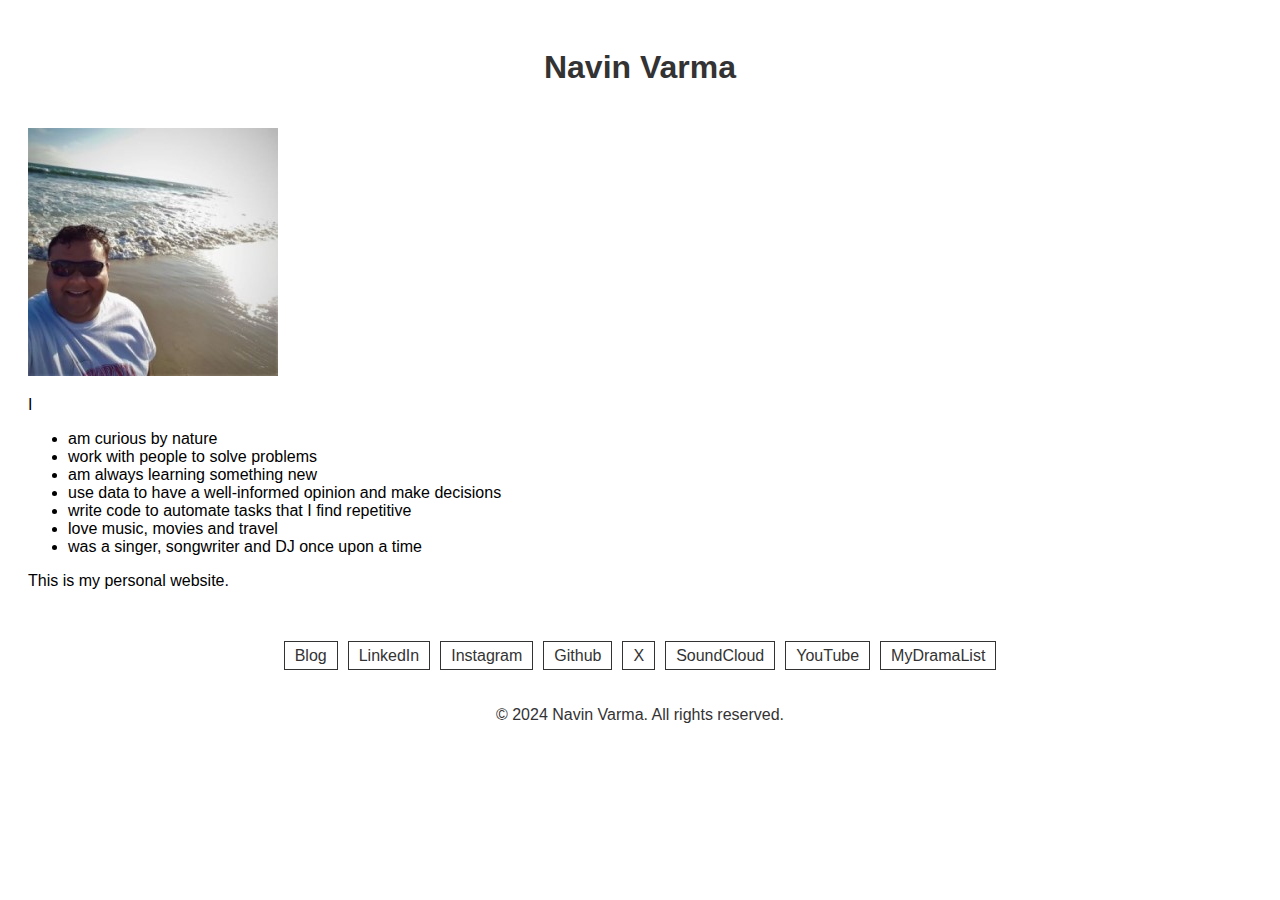
<file: index.html>
<!DOCTYPE html>
<html lang="en">

<head>
    <meta charset="UTF-8">
    <meta name="viewport" content="width=device-width, initial-scale=1.0">
    <title>Navin Varma</title>
    <style>
        body {
            font-family: Arial, sans-serif;
            padding: 10px;
            max-width: 100%;
            background-color: white;
        }

        header {
            background-color: white;
            /* Set background color to white */
            color: #333;
            /* Text color */
            text-align: center;
            padding: 10px;
        }

        nav {
            background-color: white;
            /* Set background color to white */
            padding: 10px;
        }

        nav ul {
            list-style-type: none;
            padding: 0;
            display: flex;
            justify-content: center;
        }

        nav ul li {
            margin: 5px;
        }

        nav a {
            text-decoration: none;
            color: #333;
            /* Link color */
            padding: 5px 10px;
            border: 1px solid #333;
            /* Border color */
        }

        nav a:hover {
            background-color: #555;
            color: #fff;
            /* Change text color on hover */
        }

        main {
            padding: 10px;
        }

        .img-thumbnail {
            max-width: 100%;
            height: auto;
        }

        footer {
            background-color: white;
            /* Set background color to white */
            color: #333;
            /* Text color */
            text-align: center;
            padding: 10px;
        }

        /* Media Query for Small Screens (Mobile) */
        @media screen and (max-width: 768px) {
            nav ul {
                flex-direction: column;
                text-align: center;
            }

            nav a {
                display: block;
                margin: 5px auto;
            }
        }
    </style>
</head>

<body>
    <header>
        <h1>Navin Varma</h1>
    </header>

    <main>
        <img src="profile.jpg" alt="Profile Picture" class="img-thumbnail">
        <p class="lead">
            I
        <ul>
            <li>am curious by nature</li>
            <li>work with people to solve problems</li>
            <li>am always learning something new</li>
            <li>use data to have a well-informed opinion and make decisions</li>
            <li>write code to automate tasks that I find repetitive</li>
            <li>love music, movies and travel</li>
            <li>was a singer, songwriter and DJ once upon a time</li>
        </ul>This is my personal website.</p>
    </main>

    <nav>
        <ul>
            <li><a href="https://www.navinvarma.net" target="_blank">Blog</a></li>
            <li><a href="https://www.linkedin.com/in/varmanavin/" target="_blank">LinkedIn</a></li>
            <li><a href="https://www.instagram.com/navinvarma/" target="_blank">Instagram</a></li>
            <li><a href="https://navinvarma.github.io" target="_blank">Github</a></li>
            <li><a href="https://x.com/navinvarma" target="_blank">X</a></li>
            <li><a href="https://soundcloud.com/navinvarma" target="_blank">SoundCloud</a></li>
            <li><a href="https://www.youtube.com/navinvarma" target="_blank">YouTube</a></li>
            <li><a href="https://mydramalist.com/profile/nvarma85" target="_blank">MyDramaList</a></li>
        </ul>
    </nav>

    <footer>
        &copy; 2024 Navin Varma. All rights reserved.
    </footer>
</body>

</html>
</file>
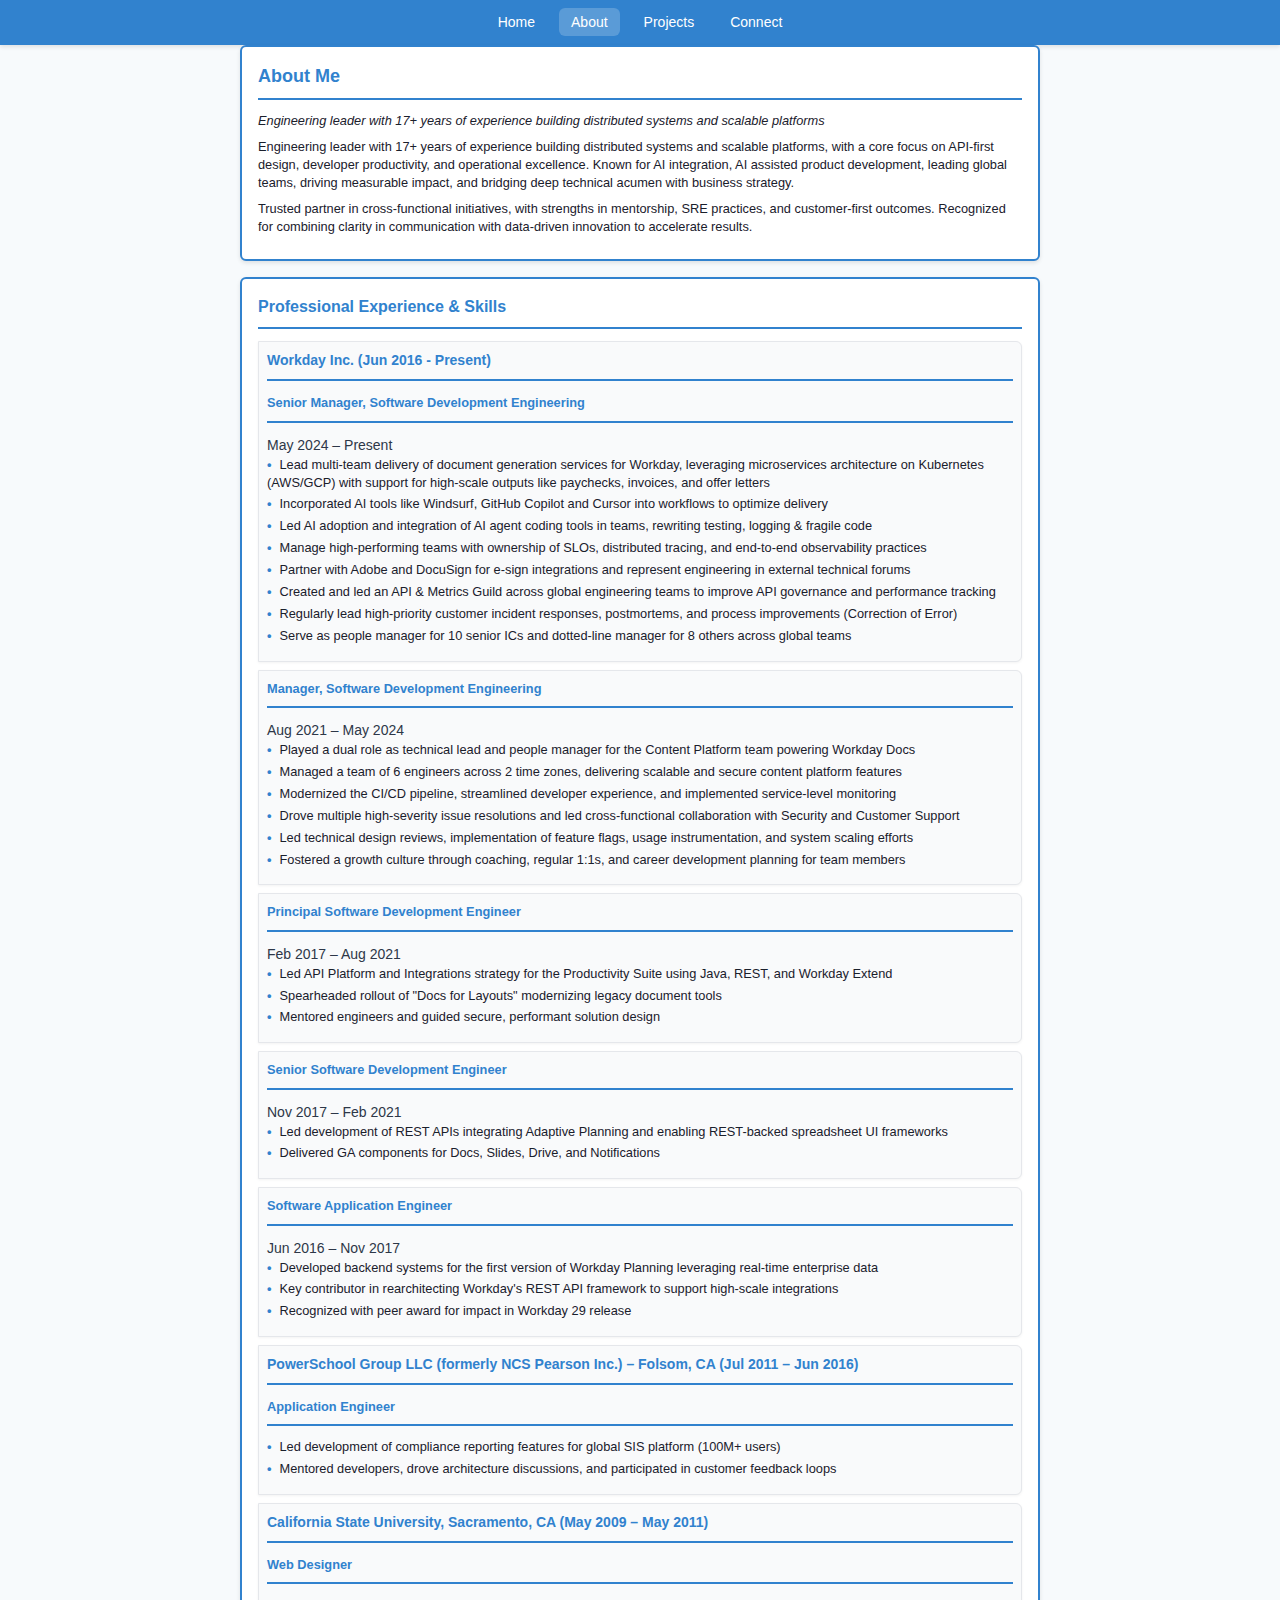
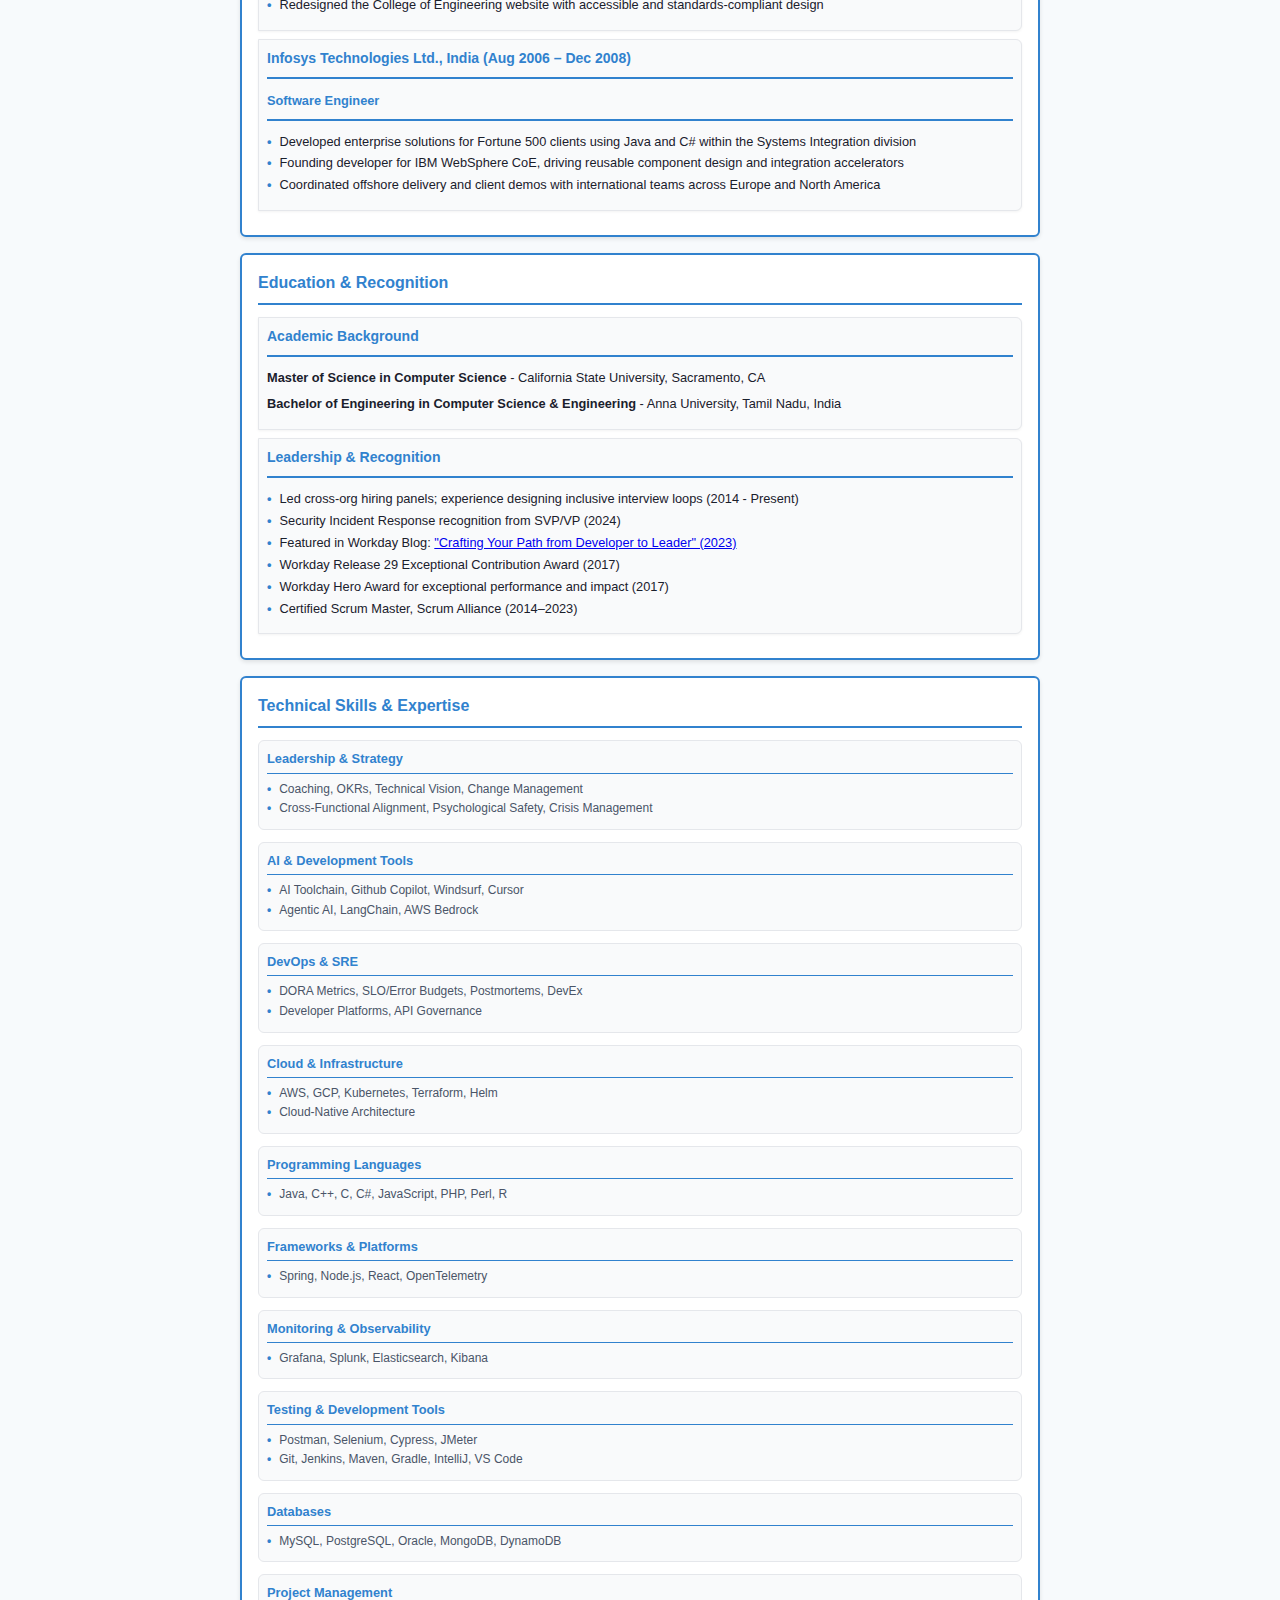
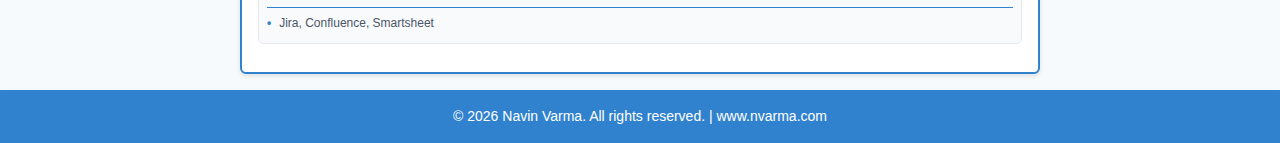
<file: about.html>
<!DOCTYPE html>
<html lang="en">

<head>
    <meta charset="UTF-8">
    <meta name="viewport" content="width=device-width, initial-scale=1.0">
    <title>Navin Varma - AI Engineering Leader & AI Integration Expert | Bay Area AI Professional</title>
    <meta name="description"
        content="AI Engineering Leader with 17+ years of experience building distributed systems and scalable platforms. Bay Area AI professional specializing in AI integration, agentic AI, AI-assisted development, and AI tools at Workday Inc.">
    <meta name="keywords"
        content="Navin Varma, AI Engineering Leader, AI Expert, Bay Area AI, San Francisco AI, AI Integration, Agentic AI, AI-Assisted Development, AI Tools, Machine Learning, Distributed Systems, Microservices, Kubernetes, AWS, GCP, API Design, Developer Productivity, SRE, Operational Excellence">
    <meta name="author" content="Navin Varma">
    <meta name="robots" content="index, follow">

    <!-- Open Graph / Facebook -->
    <meta property="og:type" content="website">
    <meta property="og:url" content="https://www.nvarma.com/about">
    <meta property="og:title"
        content="Navin Varma - AI Engineering Leader & AI Integration Expert | Bay Area AI Leader">
    <meta property="og:description"
        content="AI Engineering Leader with 17+ years of experience building distributed systems and scalable platforms. Bay Area AI expert specializing in AI integration and AI-assisted development at Workday Inc.">
    <meta property="og:image" content="https://www.nvarma.com/profile.jpg">

    <!-- Twitter -->
    <meta property="twitter:card" content="summary_large_image">
    <meta property="twitter:url" content="https://www.nvarma.com/about">
    <meta property="twitter:title"
        content="Navin Varma - AI Engineering Leader & AI Integration Expert | Bay Area AI Leader">
    <meta property="twitter:description"
        content="AI Engineering Leader with 17+ years of experience building distributed systems and scalable platforms. Bay Area AI expert specializing in AI integration and AI-assisted development at Workday Inc.">
    <meta property="twitter:image" content="https://www.nvarma.com/profile.jpg">

    <!-- Structured Data for Professional Profile -->
    <script type="application/ld+json">
    {
        "@context": "https://schema.org",
        "@type": "Person",
        "name": "Navin Varma",
        "jobTitle": "Senior Manager, Software Development Engineering - AI Integration Expert",
        "worksFor": {
            "@type": "Organization",
            "name": "Workday Inc."
        },
        "description": "AI Engineering Leader with 17+ years of experience building distributed systems and scalable platforms. Bay Area AI expert specializing in AI integration, AI assisted coding, and AI development and building high-performing teams.",
        "url": "https://www.nvarma.com",
        "address": {
            "@type": "PostalAddress",
            "addressRegion": "CA",
            "addressCountry": "US",
            "addressLocality": "San Francisco Bay Area"
        },
        "sameAs": [
            "https://www.linkedin.com/in/varmanavin/",
            "https://github.com/navinvarma",
            "https://blog.nvarma.com"
        ],
        "knowsAbout": [
            "AI Integration",
            "AI coding",
            "Cursor AI",
            "Vscode AI",
            "Github Copilot AI",
            "Windsurf AI",
            "Cursor AI Extensions",
            "Vscode AI Extensions",
            "Github Copilot AI Extensions",
            "Windsurf AI Extensions",
            "AI optimization",
            "AI performance",
            "AI scalability",
            "AI reliability",
            "AI security",
            "AI monitoring",
            "AI logging",
            "Agentic programming",
            "Agentic development",
            "Agentic AI",
            "Agentic AI development",
            "Agentic AI coding",
            "Distributed Systems",
            "Microservices Architecture",
            "Kubernetes",
            "Terraform",
            "Helm",
            "Java",
            "C++",
            "JavaScript",
            "React",
            "Node.js",
            "AWS",
            "GCP",
            "API Design",
            "API Governance",
            "API Documentation",
            "API Testing",
            "Developer Productivity",
            "SRE Practices",
            "Distributed Tracing", 
            "End-to-end Observability",
            "Error Budgets",
            "Operational Excellence",
            "Cross-Functional Alignment",
            "Change Management",
            "Technical Vision",
            "OKRs",
            "DORA Metrics",
            "SLO/Error Budgets",
            "DevEx"
        ]
    }
    </script>

    <link rel="stylesheet" href="styles.min.css">
</head>

<body>
    <a href="#main-content" class="skip-link">Skip to main content</a>
    <header>
        <nav class="container-fluid">
            <ul>
                <li><a href="index.html">Home</a></li>
                <li><a href="about.html" class="contrast">About</a></li>
                <li><a href="projects.html">Projects</a></li>
                <li><a href="connect.html">Connect</a></li>
            </ul>
        </nav>
    </header>

    <main id="main-content" class="container">
        <div class="content-single">
            <!-- Summary Section -->
            <article class="section-base">
                <h1>About Me</h1>
                <p class="lead">Engineering leader with 17+ years of experience building distributed systems and
                    scalable platforms</p>
                <p>Engineering leader with 17+ years of experience building distributed systems and scalable platforms,
                    with a core focus on API-first design, developer productivity, and operational excellence. Known for
                    AI integration, AI assisted product development, leading global teams, driving measurable impact,
                    and bridging deep technical acumen with business strategy.</p>
                <p>Trusted partner in cross-functional initiatives, with strengths in mentorship, SRE practices, and
                    customer-first outcomes. Recognized for combining clarity in communication with data-driven
                    innovation to accelerate results.</p>
            </article>

            <!-- Experience & Skills Combined -->
            <article class="section-base">
                <h2>Professional Experience & Skills</h2>

                <!-- Current Role -->
                <div class="company-section">
                    <h3>Workday Inc. (Jun 2016 - Present)</h3>
                    <h4>Senior Manager, Software Development Engineering</h4>
                    <time datetime="2024-05">May 2024 – Present</time>
                    <ul>
                        <li>Lead multi-team delivery of document generation services for Workday, leveraging
                            microservices architecture on Kubernetes (AWS/GCP) with support for high-scale outputs like
                            paychecks, invoices, and offer letters</li>
                        <li>Incorporated AI tools like Windsurf, GitHub Copilot and Cursor into workflows to optimize
                            delivery</li>
                        <li>Led AI adoption and integration of AI agent coding tools in teams, rewriting testing,
                            logging & fragile code</li>
                        <li>Manage high-performing teams with ownership of SLOs, distributed tracing, and end-to-end
                            observability practices</li>
                        <li>Partner with Adobe and DocuSign for e-sign integrations and represent engineering in
                            external technical forums</li>
                        <li>Created and led an API & Metrics Guild across global engineering teams to improve API
                            governance and performance tracking</li>
                        <li>Regularly lead high-priority customer incident responses, postmortems, and process
                            improvements (Correction of Error)</li>
                        <li>Serve as people manager for 10 senior ICs and dotted-line manager for 8 others across global
                            teams</li>
                    </ul>
                </div>

                <!-- Previous Roles -->
                <div class="company-section">
                    <h4>Manager, Software Development Engineering</h4>
                    <time datetime="2021-08">Aug 2021 – May 2024</time>
                    <ul>
                        <li>Played a dual role as technical lead and people manager for the Content Platform team
                            powering Workday Docs</li>
                        <li>Managed a team of 6 engineers across 2 time zones, delivering scalable and secure content
                            platform features</li>
                        <li>Modernized the CI/CD pipeline, streamlined developer experience, and implemented
                            service-level monitoring</li>
                        <li>Drove multiple high-severity issue resolutions and led cross-functional collaboration with
                            Security and Customer Support</li>
                        <li>Led technical design reviews, implementation of feature flags, usage instrumentation, and
                            system scaling efforts</li>
                        <li>Fostered a growth culture through coaching, regular 1:1s, and career development planning
                            for team members</li>
                    </ul>
                </div>

                <div class="company-section">
                    <h4>Principal Software Development Engineer</h4>
                    <time datetime="2017-02">Feb 2017 – Aug 2021</time>
                    <ul>
                        <li>Led API Platform and Integrations strategy for the Productivity Suite using Java, REST, and
                            Workday Extend</li>
                        <li>Spearheaded rollout of "Docs for Layouts" modernizing legacy document tools</li>
                        <li>Mentored engineers and guided secure, performant solution design</li>
                    </ul>
                </div>

                <div class="company-section">
                    <h4>Senior Software Development Engineer</h4>
                    <time datetime="2017-11">Nov 2017 – Feb 2021</time>
                    <ul>
                        <li>Led development of REST APIs integrating Adaptive Planning and enabling REST-backed
                            spreadsheet UI frameworks</li>
                        <li>Delivered GA components for Docs, Slides, Drive, and Notifications</li>
                    </ul>
                </div>

                <div class="company-section">
                    <h4>Software Application Engineer</h4>
                    <time datetime="2016-06">Jun 2016 – Nov 2017</time>
                    <ul>
                        <li>Developed backend systems for the first version of Workday Planning leveraging real-time
                            enterprise data</li>
                        <li>Key contributor in rearchitecting Workday's REST API framework to support high-scale
                            integrations</li>
                        <li>Recognized with peer award for impact in Workday 29 release</li>
                    </ul>
                </div>

                <!-- Previous Companies -->
                <div class="company-section">
                    <h3>PowerSchool Group LLC (formerly NCS Pearson Inc.) – Folsom, CA (Jul 2011 – Jun 2016)</h3>
                    <h4>Application Engineer</h4>
                    <ul>
                        <li>Led development of compliance reporting features for global SIS platform (100M+ users)</li>
                        <li>Mentored developers, drove architecture discussions, and participated in customer feedback
                            loops</li>
                    </ul>
                </div>

                <div class="company-section">
                    <h3>California State University, Sacramento, CA (May 2009 – May 2011)</h3>
                    <h4>Web Designer</h4>
                    <ul>
                        <li>Redesigned the College of Engineering website with accessible and standards-compliant design
                        </li>
                    </ul>
                </div>

                <div class="company-section">
                    <h3>Infosys Technologies Ltd., India (Aug 2006 – Dec 2008)</h3>
                    <h4>Software Engineer</h4>
                    <ul>
                        <li>Developed enterprise solutions for Fortune 500 clients using Java and C# within the Systems
                            Integration division</li>
                        <li>Founding developer for IBM WebSphere CoE, driving reusable component design and integration
                            accelerators</li>
                        <li>Coordinated offshore delivery and client demos with international teams across Europe and
                            North America</li>
                    </ul>
                </div>
            </article>

            <!-- Education & Recognition -->
            <article class="section-base">
                <h2>Education & Recognition</h2>

                <div class="company-section">
                    <h3>Academic Background</h3>
                    <p><strong>Master of Science in Computer Science</strong> - California State University, Sacramento,
                        CA</p>
                    <p><strong>Bachelor of Engineering in Computer Science & Engineering</strong> - Anna University,
                        Tamil Nadu, India</p>
                </div>

                <div class="company-section">
                    <h3>Leadership & Recognition</h3>
                    <ul>
                        <li>Led cross-org hiring panels; experience designing inclusive interview loops (2014 - Present)
                        </li>
                        <li>Security Incident Response recognition from SVP/VP (2024)</li>
                        <li>Featured in Workday Blog: <a
                                href="https://workdaylifeblog.medium.com/breaking-the-code-crafting-your-path-from-developer-to-leader-cc633794b158"
                                target="_blank" rel="noopener">"Crafting Your Path from Developer to Leader" (2023)</a>
                        </li>
                        <li>Workday Release 29 Exceptional Contribution Award (2017)</li>
                        <li>Workday Hero Award for exceptional performance and impact (2017)</li>
                        <li>Certified Scrum Master, Scrum Alliance (2014–2023)</li>
                    </ul>
                </div>
            </article>

            <!-- Technical Skills -->
            <article class="section-base">
                <h2>Technical Skills & Expertise</h2>

                <div class="skills-category">
                    <h3>Leadership & Strategy</h3>
                    <ul>
                        <li>Coaching, OKRs, Technical Vision, Change Management</li>
                        <li>Cross-Functional Alignment, Psychological Safety, Crisis Management</li>
                    </ul>
                </div>

                <div class="skills-category">
                    <h3>AI & Development Tools</h3>
                    <ul>
                        <li>AI Toolchain, Github Copilot, Windsurf, Cursor</li>
                        <li>Agentic AI, LangChain, AWS Bedrock</li>
                    </ul>
                </div>

                <div class="skills-category">
                    <h3>DevOps & SRE</h3>
                    <ul>
                        <li>DORA Metrics, SLO/Error Budgets, Postmortems, DevEx</li>
                        <li>Developer Platforms, API Governance</li>
                    </ul>
                </div>

                <div class="skills-category">
                    <h3>Cloud & Infrastructure</h3>
                    <ul>
                        <li>AWS, GCP, Kubernetes, Terraform, Helm</li>
                        <li>Cloud-Native Architecture</li>
                    </ul>
                </div>

                <div class="skills-category">
                    <h3>Programming Languages</h3>
                    <ul>
                        <li>Java, C++, C, C#, JavaScript, PHP, Perl, R</li>
                    </ul>
                </div>

                <div class="skills-category">
                    <h3>Frameworks & Platforms</h3>
                    <ul>
                        <li>Spring, Node.js, React, OpenTelemetry</li>
                    </ul>
                </div>

                <div class="skills-category">
                    <h3>Monitoring & Observability</h3>
                    <ul>
                        <li>Grafana, Splunk, Elasticsearch, Kibana</li>
                    </ul>
                </div>

                <div class="skills-category">
                    <h3>Testing & Development Tools</h3>
                    <ul>
                        <li>Postman, Selenium, Cypress, JMeter</li>
                        <li>Git, Jenkins, Maven, Gradle, IntelliJ, VS Code</li>
                    </ul>
                </div>

                <div class="skills-category">
                    <h3>Databases</h3>
                    <ul>
                        <li>MySQL, PostgreSQL, Oracle, MongoDB, DynamoDB</li>
                    </ul>
                </div>

                <div class="skills-category">
                    <h3>Project Management</h3>
                    <ul>
                        <li>Jira, Confluence, Smartsheet</li>
                    </ul>
                </div>
            </article>
        </div>
    </main>

    <footer>
        <div class="container">
            <p>&copy;
                <script>document.write(new Date().getFullYear())</script> Navin Varma. All rights reserved. | <a
                    href="https://www.nvarma.com" target="_blank" rel="noopener">www.nvarma.com</a>
            </p>
        </div>
    </footer>
</body>

</html>
</file>
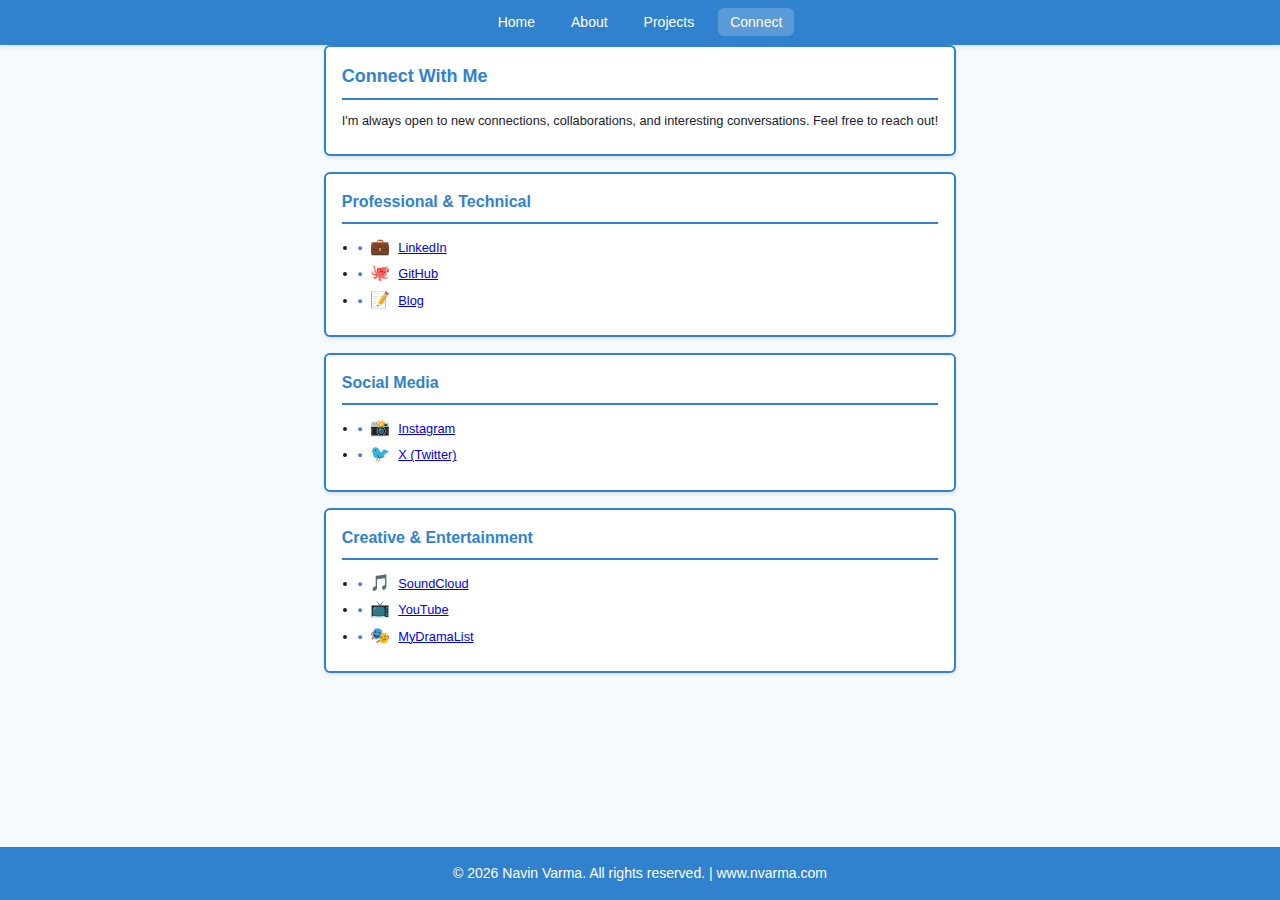
<file: connect.html>
<!DOCTYPE html>
<html lang="en">

<head>
    <meta charset="UTF-8">
    <meta name="viewport" content="width=device-width, initial-scale=1.0">
    <title>Navin Varma - AI Engineering Leader Connect & Professional Network | Bay Area AI Professional</title>
    <meta name="description"
        content="Connect with AI Engineering Leader Navin Varma on LinkedIn, GitHub, and social media. Bay Area AI professional specializing in AI integration, agentic AI, and AI-assisted development. Professional networking and technical collaboration.">
    <meta name="keywords"
        content="Navin Varma, AI Engineering Leader, AI Expert, Bay Area AI, San Francisco AI, Connect, LinkedIn, GitHub, Professional Network, Social Media, Instagram, Twitter, SoundCloud, YouTube, Technical Collaboration, AI Integration">
    <meta name="author" content="Navin Varma">
    <meta name="robots" content="index, follow">

    <!-- Open Graph / Facebook -->
    <meta property="og:type" content="website">
    <meta property="og:url" content="https://www.nvarma.com/connect">
    <meta property="og:title"
        content="Navin Varma - AI Engineering Leader Connect & Professional Network | Bay Area AI Professional">
    <meta property="og:description"
        content="Connect with AI Engineering Leader Navin Varma on LinkedIn, GitHub, and social media. Bay Area AI professional specializing in AI integration and AI-assisted development.">
    <meta property="og:image" content="https://www.nvarma.com/profile.jpg">

    <!-- Twitter -->
    <meta property="twitter:card" content="summary_large_image">
    <meta property="twitter:url" content="https://www.nvarma.com/connect">
    <meta property="twitter:title"
        content="Navin Varma - AI Engineering Leader Connect & Professional Network | Bay Area AI Professional">
    <meta property="twitter:description"
        content="Connect with AI Engineering Leader Navin Varma on LinkedIn, GitHub, and social media. Bay Area AI professional specializing in AI integration and AI-assisted development.">
    <meta property="twitter:image" content="https://www.nvarma.com/profile.jpg">
    <link rel="stylesheet" href="styles.min.css">
</head>

<body>
    <a href="#main-content" class="skip-link">Skip to main content</a>
    <header>
        <nav class="container-fluid">
            <ul>
                <li><a href="index.html">Home</a></li>
                <li><a href="about.html">About</a></li>
                <li><a href="projects.html">Projects</a></li>
                <li><a href="connect.html" class="contrast">Connect</a></li>
            </ul>
        </nav>
    </header>

    <main id="main-content" class="container">
        <div class="content-single">
            <section class="section-base">
                <h1>Connect With Me</h1>
                <p>I'm always open to new connections, collaborations, and interesting conversations. Feel free to reach
                    out!</p>
            </section>

            <section class="section-base">
                <h2>Professional & Technical</h2>
                <ul>
                    <li><span class="social-icon">💼</span><a href="https://www.linkedin.com/in/varmanavin/"
                            target="_blank" rel="noopener">LinkedIn</a></li>
                    <li><span class="social-icon">🐙</span><a href="https://navinvarma.github.io" target="_blank"
                            rel="noopener">GitHub</a></li>
                    <li><span class="social-icon">📝</span><a href="https://blog.nvarma.com" target="_blank"
                            rel="noopener">Blog</a></li>
                </ul>
            </section>

            <section class="section-base">
                <h2>Social Media</h2>
                <ul>
                    <li><span class="social-icon">📸</span><a href="https://www.instagram.com/navinvarma/"
                            target="_blank" rel="noopener">Instagram</a></li>
                    <li><span class="social-icon">🐦</span><a href="https://x.com/navinvarma" target="_blank"
                            rel="noopener">X (Twitter)</a></li>
                </ul>
            </section>

            <section class="section-base">
                <h2>Creative & Entertainment</h2>
                <ul>
                    <li><span class="social-icon">🎵</span><a href="https://soundcloud.com/navinvarma" target="_blank"
                            rel="noopener">SoundCloud</a></li>
                    <li><span class="social-icon">📺</span><a href="https://www.youtube.com/navinvarma" target="_blank"
                            rel="noopener">YouTube</a></li>
                    <li><span class="social-icon">🎭</span><a href="https://mydramalist.com/profile/nvarma85"
                            target="_blank" rel="noopener">MyDramaList</a></li>
                </ul>
            </section>
        </div>
    </main>

    <footer>
        <div class="container">
            <p>&copy;
                <script>document.write(new Date().getFullYear())</script> Navin Varma. All rights reserved. | <a
                    href="https://www.nvarma.com" target="_blank">www.nvarma.com</a>
            </p>
        </div>
    </footer>
</body>

</html>
</file>
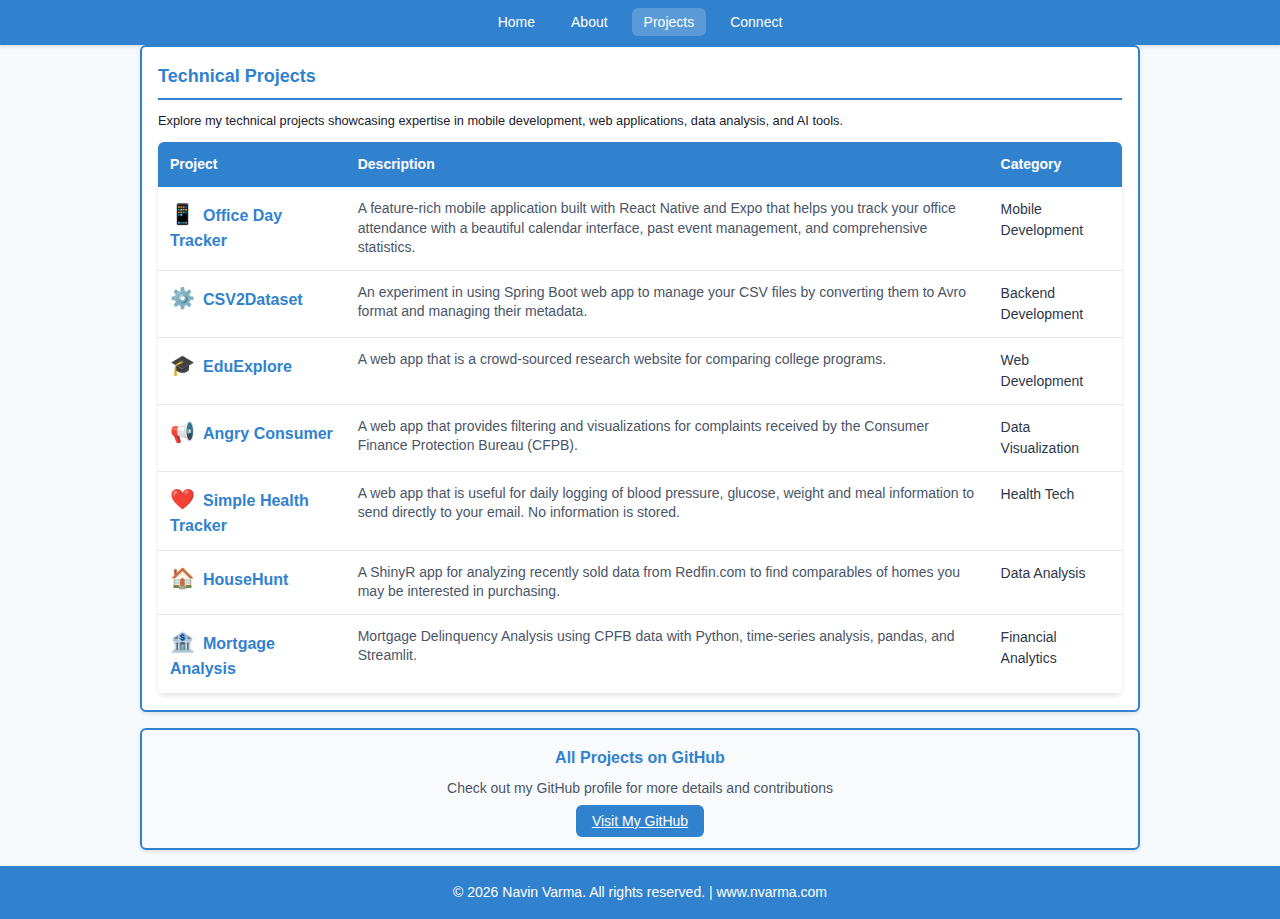
<file: projects.html>
<!DOCTYPE html>
<html lang="en">

<head>
    <meta charset="UTF-8">
    <meta name="viewport" content="width=device-width, initial-scale=1.0">
    <title>Navin Varma - AI Engineering Leader Technical Projects & GitHub Portfolio | Bay Area AI Professional</title>
    <meta name="description"
        content="Explore AI Engineering Leader Navin Varma's technical projects including AI tools, mobile apps, web applications, and data analysis tools. Bay Area AI professional with 17+ years of experience in AI integration and development.">
    <meta name="keywords"
        content="Navin Varma, AI Engineering Leader, AI Expert, Bay Area AI, San Francisco AI, Technical Projects, GitHub Portfolio, AI Tools, AI Integration, React Native, Mobile Apps, Web Applications, Data Analysis, Spring Boot, Java, Python, R, ShinyR">
    <meta name="author" content="Navin Varma">
    <meta name="robots" content="index, follow">

    <!-- Open Graph / Facebook -->
    <meta property="og:type" content="website">
    <meta property="og:url" content="https://www.nvarma.com/projects">
    <meta property="og:title"
        content="Navin Varma - AI Engineering Leader Technical Projects & GitHub Portfolio | Bay Area AI Professional">
    <meta property="og:description"
        content="Explore AI Engineering Leader's technical projects including AI tools, mobile apps, web applications, and data analysis tools. Bay Area AI professional with extensive experience.">
    <meta property="og:image" content="https://www.nvarma.com/profile.jpg">

    <!-- Twitter -->
    <meta property="twitter:card" content="summary_large_image">
    <meta property="twitter:url" content="https://www.nvarma.com/projects">
    <meta property="twitter:title"
        content="Navin Varma - AI Engineering Leader Technical Projects & GitHub Portfolio | Bay Area AI Professional">
    <meta property="twitter:description"
        content="Explore AI Engineering Leader's technical projects including AI tools, mobile apps, web applications, and data analysis tools. Bay Area AI professional with extensive experience.">
    <meta property="twitter:image" content="https://www.nvarma.com/profile.jpg">
    <link rel="stylesheet" href="styles.min.css">
</head>

<body>
    <a href="#main-content" class="skip-link">Skip to main content</a>
    <header>
        <nav class="container-fluid">
            <ul>
                <li><a href="index.html">Home</a></li>
                <li><a href="about.html">About</a></li>
                <li><a href="projects.html" class="contrast">Projects</a></li>
                <li><a href="connect.html">Connect</a></li>
            </ul>
        </nav>
    </header>

    <main id="main-content" class="container">
        <div class="content-single-wide">
            <section class="section-base">
                <h1>Technical Projects</h1>
                <p>Explore my technical projects showcasing expertise in mobile development, web applications, data
                    analysis, and AI tools.</p>

                <table class="projects-table">
                    <thead>
                        <tr>
                            <th>Project</th>
                            <th>Description</th>
                            <th>Category</th>
                        </tr>
                    </thead>
                    <tbody>
                        <tr>
                            <td><span class="project-emoji">📱</span><a
                                    href="https://github.com/navinvarma/officedaytracker" target="_blank" rel="noopener"
                                    class="project-name">Office Day Tracker</a></td>
                            <td class="project-description">A feature-rich mobile application built with React Native
                                and
                                Expo that helps you track your office attendance with a beautiful calendar interface,
                                past
                                event management, and comprehensive statistics.</td>
                            <td>Mobile Development</td>
                        </tr>
                        <tr>
                            <td><span class="project-emoji">⚙️</span><a href="https://github.com/navinvarma/csv2dataset"
                                    target="_blank" rel="noopener" class="project-name">CSV2Dataset</a></td>
                            <td class="project-description">An experiment in using Spring Boot web app to manage your
                                CSV
                                files by converting them to Avro format and managing their metadata.</td>
                            <td>Backend Development</td>
                        </tr>
                        <tr>
                            <td><span class="project-emoji">🎓</span><a href="https://github.com/navinvarma/eduExplore"
                                    target="_blank" rel="noopener" class="project-name">EduExplore</a></td>
                            <td class="project-description">A web app that is a crowd-sourced research website for
                                comparing
                                college programs.</td>
                            <td>Web Development</td>
                        </tr>
                        <tr>
                            <td><span class="project-emoji">📢</span><a
                                    href="https://github.com/navinvarma/AngryConsumer" target="_blank" rel="noopener"
                                    class="project-name">Angry Consumer</a></td>
                            <td class="project-description">A web app that provides filtering and visualizations for
                                complaints received by the Consumer Finance Protection Bureau (CFPB).</td>
                            <td>Data Visualization</td>
                        </tr>
                        <tr>
                            <td><span class="project-emoji">❤️</span><a
                                    href="https://github.com/navinvarma/SimpleHealthTracker" target="_blank"
                                    rel="noopener" class="project-name">Simple Health Tracker</a></td>
                            <td class="project-description">A web app that is useful for daily logging of blood
                                pressure,
                                glucose, weight and meal information to send directly to your email. No information is
                                stored.</td>
                            <td>Health Tech</td>
                        </tr>
                        <tr>
                            <td><span class="project-emoji">🏠</span><a href="https://github.com/navinvarma/househunt"
                                    target="_blank" rel="noopener" class="project-name">HouseHunt</a></td>
                            <td class="project-description">A ShinyR app for analyzing recently sold data from
                                Redfin.com to
                                find comparables of homes you may be interested in purchasing.</td>
                            <td>Data Analysis</td>
                        </tr>
                        <tr>
                            <td><span class="project-emoji">🏦</span><a
                                    href="https://github.com/navinvarma/MortgageAnalysis" target="_blank" rel="noopener"
                                    class="project-name">Mortgage Analysis</a></td>
                            <td class="project-description">Mortgage Delinquency Analysis using CPFB data with Python,
                                time-series analysis, pandas, and Streamlit.</td>
                            <td>Financial Analytics</td>
                        </tr>
                    </tbody>
                </table>
            </section>

            <section class="github-section">
                <h2>All Projects on GitHub</h2>
                <p>Check out my GitHub profile for more details and contributions</p>
                <a href="https://github.com/navinvarma" class="btn" target="_blank" rel="noopener">Visit My
                    GitHub</a>
            </section>
        </div>
    </main>

    <footer>
        <div class="container">
            <p>&copy;
                <script>document.write(new Date().getFullYear())</script> Navin Varma. All rights reserved. | <a
                    href="https://www.nvarma.com" target="_blank">www.nvarma.com</a>
            </p>
        </div>
    </footer>
</body>

</html>
</file>
<file: styles.min.css>
*{margin:0;padding:0;box-sizing:border-box}body{font-family:'Inter','Segoe UI',-apple-system,BlinkMacSystemFont,'Roboto',Arial,sans-serif;line-height:1.5;color:#2d3748;background:#f7fafc;min-height:100vh;display:flex;flex-direction:column;font-size:14px}:root{--primary:#3182ce;--primary-dark:#2c5aa0;--secondary:#38a169;--accent:#ed8936;--white:#ffffff;--gray-50:#f9fafb;--gray-100:#f3f4f6;--gray-200:#e5e7eb;--gray-300:#d1d5db;--gray-500:#6b7280;--gray-600:#4b5563;--gray-800:#1f2937;--text-primary:#1a202c;--text-secondary:#4a5568;--shadow:0 2px 4px rgba(0, 0, 0, 0.1);--radius:6px}.skip-link{position:absolute;top:-40px;left:6px;background:var(--primary);color:var(--white);padding:6px 10px;text-decoration:none;border-radius:var(--radius);z-index:1000;font-size:.75rem}.skip-link:focus{top:6px}header{background:var(--primary);color:var(--white);padding:.75rem 0;box-shadow:var(--shadow)}.container,.container-fluid{max-width:1200px;margin:0 auto;padding:0 .75rem}nav ul{list-style:none;display:flex;gap:.75rem;justify-content:center;flex-wrap:wrap}nav a{text-decoration:none;color:var(--white);padding:6px 12px;border-radius:var(--radius);transition:background 0.2s;font-weight:500;font-size:.875rem}nav a:hover,nav a.contrast{background:rgb(255 255 255 / .2)}main{padding:1rem 0;flex:1}.section-base{background:var(--white);border-radius:var(--radius);padding:1rem;border:2px solid var(--primary);box-shadow:var(--shadow);margin-bottom:1rem}.section-base h1,.section-base h2,.section-base h3,.section-base h4{color:var(--primary);border-bottom:2px solid var(--primary);padding-bottom:.5rem;margin-bottom:.75rem;font-weight:600}.section-base h1{font-size:1.125rem}.section-base h2{font-size:1rem}.section-base h3{font-size:.875rem}.section-base h4{font-size:.8rem}.section-base p{font-size:.8rem;line-height:1.4;margin-bottom:.5rem;color:var(--text-primary)}.section-base ul{font-size:.8rem;line-height:1.4;color:var(--text-primary);margin-left:1rem;margin-bottom:.5rem}.section-base li{margin-bottom:.25rem}.section-base li::before{content:"•";color:var(--primary);font-weight:700;margin-right:.5rem}.hero-section{text-align:center;padding:1.5rem .75rem;background:var(--white);border-radius:var(--radius);margin-bottom:1rem;border:2px solid var(--primary);box-shadow:var(--shadow)}.profile-image{width:160px;height:160px;border-radius:50%;object-fit:cover;margin:0 auto .75rem;display:block;border:3px solid var(--primary);box-shadow:var(--shadow);transition:transform 0.3s}.profile-image:hover{transform:scale(1.05)}.hero-section h1{font-size:1.75rem;margin:.5rem 0;color:var(--primary);font-weight:700}.hero-section .lead{font-size:1rem;margin:.5rem 0 .75rem 0;color:var(--primary);font-weight:600}.hero-subtitle{font-size:.875rem;font-style:italic;color:var(--text-secondary);margin:.5rem 0;font-weight:500}.leadership-highlight{background:var(--white);border-radius:var(--radius);padding:1rem;margin:0;border:2px solid var(--primary);box-shadow:var(--shadow)}.leadership-content h2{color:var(--primary);font-size:1rem;margin-bottom:.75rem;text-align:center;font-weight:700}.leadership-quote{background:var(--gray-50);border-left:3px solid var(--primary);padding:.5rem;margin:.5rem 0;font-style:italic;font-size:.875rem;line-height:1.4;color:var(--text-secondary);border-radius:0 var(--radius) var(--radius) 0}.leadership-insight{font-size:.8rem;line-height:1.3;color:var(--text-secondary);margin:.5rem 0;text-align:center}.leadership-blog-link{display:inline-block;background:var(--primary);color:var(--white);text-decoration:none;padding:6px 12px;border-radius:var(--radius);font-weight:600;margin:.5rem auto;text-align:center;transition:background 0.3s;font-size:.8rem}.leadership-blog-link:hover{background:var(--primary-dark)}.traits-container{display:grid;grid-template-columns:repeat(2,1fr);gap:.75rem;margin:0}.trait-card{padding:.75rem;border-radius:var(--radius);border:2px solid var(--primary);text-align:center;background:var(--white);transition:transform 0.3s;box-shadow:var(--shadow)}.trait-card:hover{transform:translateY(-2px)}.trait-card strong{display:block;font-size:1rem;color:var(--primary);margin-bottom:.25rem;font-weight:700}.trait-card span{font-size:.8rem;color:var(--text-secondary);line-height:1.3}.content-grid{display:grid;grid-template-columns:1fr 1fr;gap:1rem;margin:1rem 0}.content-section{background:var(--white);border-radius:var(--radius);padding:1rem;border:1px solid var(--gray-200);margin-bottom:.75rem;box-shadow:var(--shadow)}.content-section h1,.content-section h2,.content-section h3,.content-section h4{color:var(--primary);border-bottom:2px solid var(--primary);padding-bottom:.5rem;margin-bottom:.5rem;font-weight:600}.content-section h1{font-size:1.125rem}.content-section h2{font-size:1rem}.content-section h3{font-size:.875rem}.content-section h4{font-size:.8rem}.content-section p{font-size:.8rem;line-height:1.4;margin-bottom:.5rem;color:var(--text-primary)}.content-section ul{font-size:.8rem;line-height:1.4;color:var(--text-primary);margin-left:1rem;margin-bottom:.5rem}.content-section li{margin-bottom:.25rem}.content-section li::before{content:"•";color:var(--primary);font-weight:700;margin-right:.5rem}.company-section{background:var(--gray-50);border-left:3px solid var(--primary);padding:.5rem;margin:.5rem 0;border-radius:0 var(--radius) var(--radius) 0;border:1px solid var(--gray-200);box-shadow:0 1px 3px rgb(0 0 0 / .05)}.company-section ul{list-style:none;padding-left:0;margin-left:0}.company-section li{margin-bottom:.25rem}.company-section li::before{content:"•";color:var(--primary);font-weight:700;margin-right:.5rem}.company-title{font-weight:700;color:var(--primary);font-size:.875rem;margin-bottom:.25rem}.role-title{font-weight:600;font-size:.8rem;margin:.5rem 0;color:var(--text-primary)}.role-duration{font-style:italic;color:var(--accent);font-size:.75rem;margin-bottom:.5rem;font-weight:500}.lead{font-size:.8rem;color:var(--primary);font-style:italic;font-weight:500;line-height:1.3;margin-bottom:.75rem}.skills-grid{display:grid;grid-template-columns:repeat(auto-fill,minmax(100px,1fr));gap:.5rem;margin:.75rem 0}.skill-tag{background:var(--primary);color:var(--white);padding:6px 10px;border-radius:var(--radius);text-align:center;font-size:.75rem;font-weight:500;transition:background 0.2s}.skill-tag:hover{background:var(--primary-dark)}.skills-category{margin-bottom:.75rem;padding:.5rem;background:var(--gray-50);border-radius:var(--radius);border:1px solid var(--gray-200)}.skills-category h3{color:var(--primary);font-size:.8rem;margin-bottom:.5rem;font-weight:600;border-bottom:1px solid var(--primary);padding-bottom:.25rem}.skills-category ul{margin:0;padding-left:0;list-style:none}.skills-category li{font-size:.75rem;line-height:1.3;margin-bottom:.25rem;color:var(--text-secondary)}.skills-category li::before{content:"•";color:var(--primary);font-weight:700;margin-right:.5rem}.projects-table{width:100%;border-collapse:collapse;margin-top:.75rem;border-radius:var(--radius);overflow:hidden;box-shadow:var(--shadow);background:var(--white)}.projects-table th{background:var(--primary);color:var(--white);padding:.75rem;text-align:left;font-size:.875rem;font-weight:600}.projects-table td{padding:.75rem;border-bottom:1px solid var(--gray-200);vertical-align:top}.projects-table tr:hover{background:var(--gray-50)}.project-emoji{font-size:1.25rem;margin-right:.5rem}.project-name{font-weight:700;color:var(--primary);font-size:1rem;text-decoration:none;transition:color 0.2s}.project-name:hover{color:var(--primary-dark)}.project-description{color:var(--text-secondary);line-height:1.4;margin:.5rem 0;font-size:.875rem}.project-links{display:flex;gap:.5rem;flex-wrap:wrap}.project-links a{font-size:.8rem;padding:6px 10px}.connect-section{margin-bottom:1rem}.connect-section h2{font-size:1rem;margin-bottom:.75rem;color:var(--primary);border-bottom:2px solid var(--primary);padding-bottom:.5rem;font-weight:600}.connect-section ul{list-style:none;padding:0;margin:0;display:flex;flex-wrap:wrap;gap:.75rem}.connect-section li{margin:0}.connect-section a{display:inline-block;padding:8px 12px;text-decoration:none;color:var(--primary);border:2px solid var(--primary);border-radius:var(--radius);transition:all 0.2s;font-size:.875rem;background:var(--white);white-space:nowrap}.connect-section a:hover{background:var(--primary);color:var(--white)}.get-in-touch{background:var(--gray-50);text-align:center;border-radius:var(--radius);padding:1rem;border:2px solid var(--primary)}.get-in-touch p{font-size:.875rem;color:var(--text-primary);margin:0;line-height:1.4}.social-icon{font-size:1rem;margin-right:.5rem}.github-section{text-align:center;margin:1rem 0;padding:1rem;background:var(--gray-50);border-radius:var(--radius);border:2px solid var(--primary);box-shadow:var(--shadow)}.github-section h2{font-size:1rem;margin-bottom:.5rem;color:var(--primary);font-weight:600}.github-section p{font-size:.875rem;margin-bottom:.75rem;color:var(--text-secondary)}footer{margin-top:auto;background:var(--primary);color:var(--white);padding:1rem 0;box-shadow:var(--shadow)}footer p{text-align:center;margin:0;font-size:.875rem;color:var(--white)}footer a{color:var(--white);text-decoration:none}footer a:hover{text-decoration:underline}button,.btn{background:var(--primary);color:var(--white);border:none;padding:8px 16px;border-radius:var(--radius);cursor:pointer;font-size:.875rem;font-weight:500;transition:background 0.2s}button:hover,.btn:hover{background:var(--primary-dark)}.page-container{display:grid;grid-template-columns:250px 1fr;gap:1rem;margin-top:.75rem}.sidebar{background:var(--white);border-radius:var(--radius);padding:.75rem;border:2px solid var(--primary);height:fit-content;position:sticky;top:.75rem;box-shadow:var(--shadow)}.sidebar ul{list-style:none;padding:0;margin:0}.sidebar li{margin-bottom:.5rem}.sidebar a{display:block;padding:8px 12px;text-decoration:none;color:var(--primary);border-radius:var(--radius);transition:all 0.2s;font-size:.875rem;border:1px solid #fff0;width:100%;font-weight:500}.sidebar a:hover,.sidebar a.active{background:var(--primary);color:var(--white);border-color:var(--primary)}.content-area{display:grid;grid-template-columns:repeat(auto-fit,minmax(300px,1fr));gap:1rem}.content-single{max-width:800px;margin:0 auto}.content-single-wide{max-width:1000px;margin:0 auto}@media (max-width:1024px){.content-area{grid-template-columns:1fr}.content-grid{grid-template-columns:1fr;gap:1rem}.page-container{grid-template-columns:1fr}}@media (max-width:768px){.sidebar{order:2;position:static}.content-area{order:1}.traits-container{grid-template-columns:1fr}.hero-section{padding:1rem .75rem}.profile-image{width:140px;height:140px}.hero-section h1{font-size:1.5rem}.section-base,.content-section{padding:.75rem}}@media print{.hero-section,.section-base,.content-section{break-inside:avoid}.sidebar{display:none}.page-container{grid-template-columns:1fr}body{background:var(--white)}}
</file>
